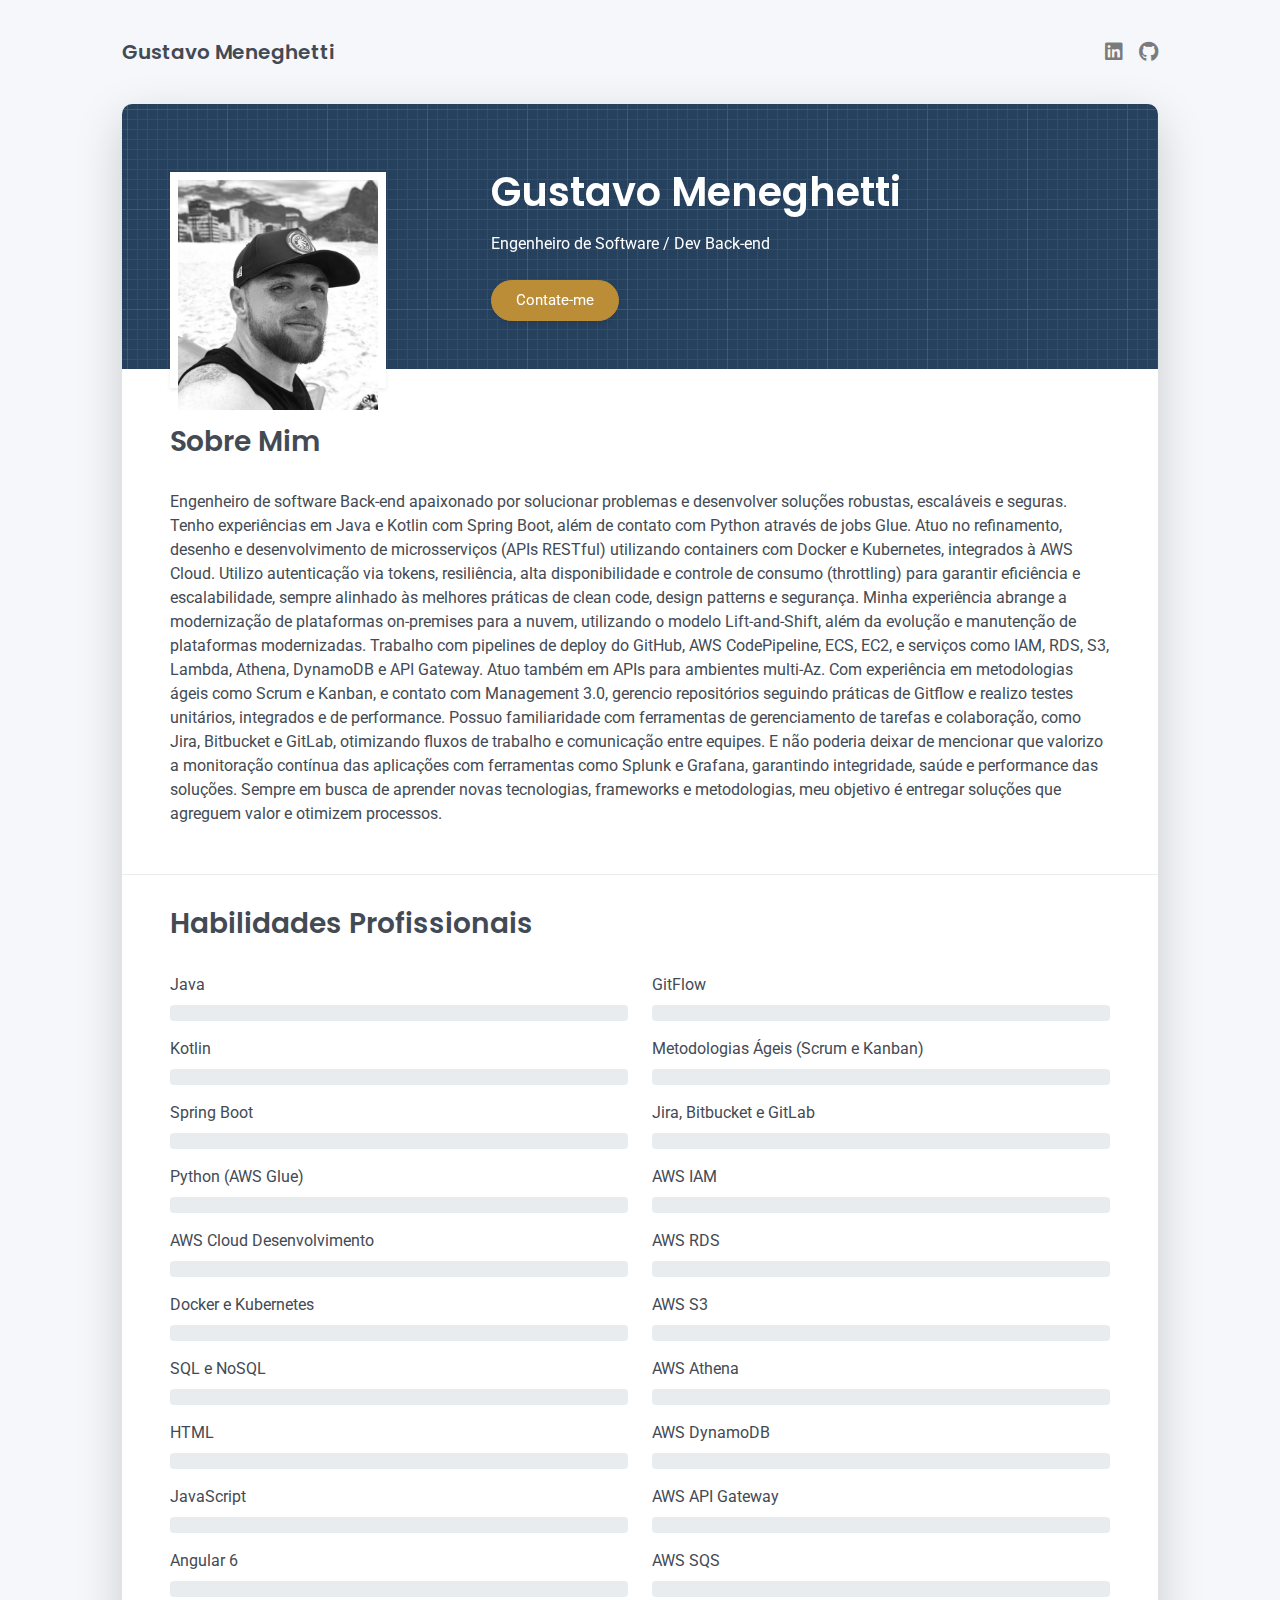
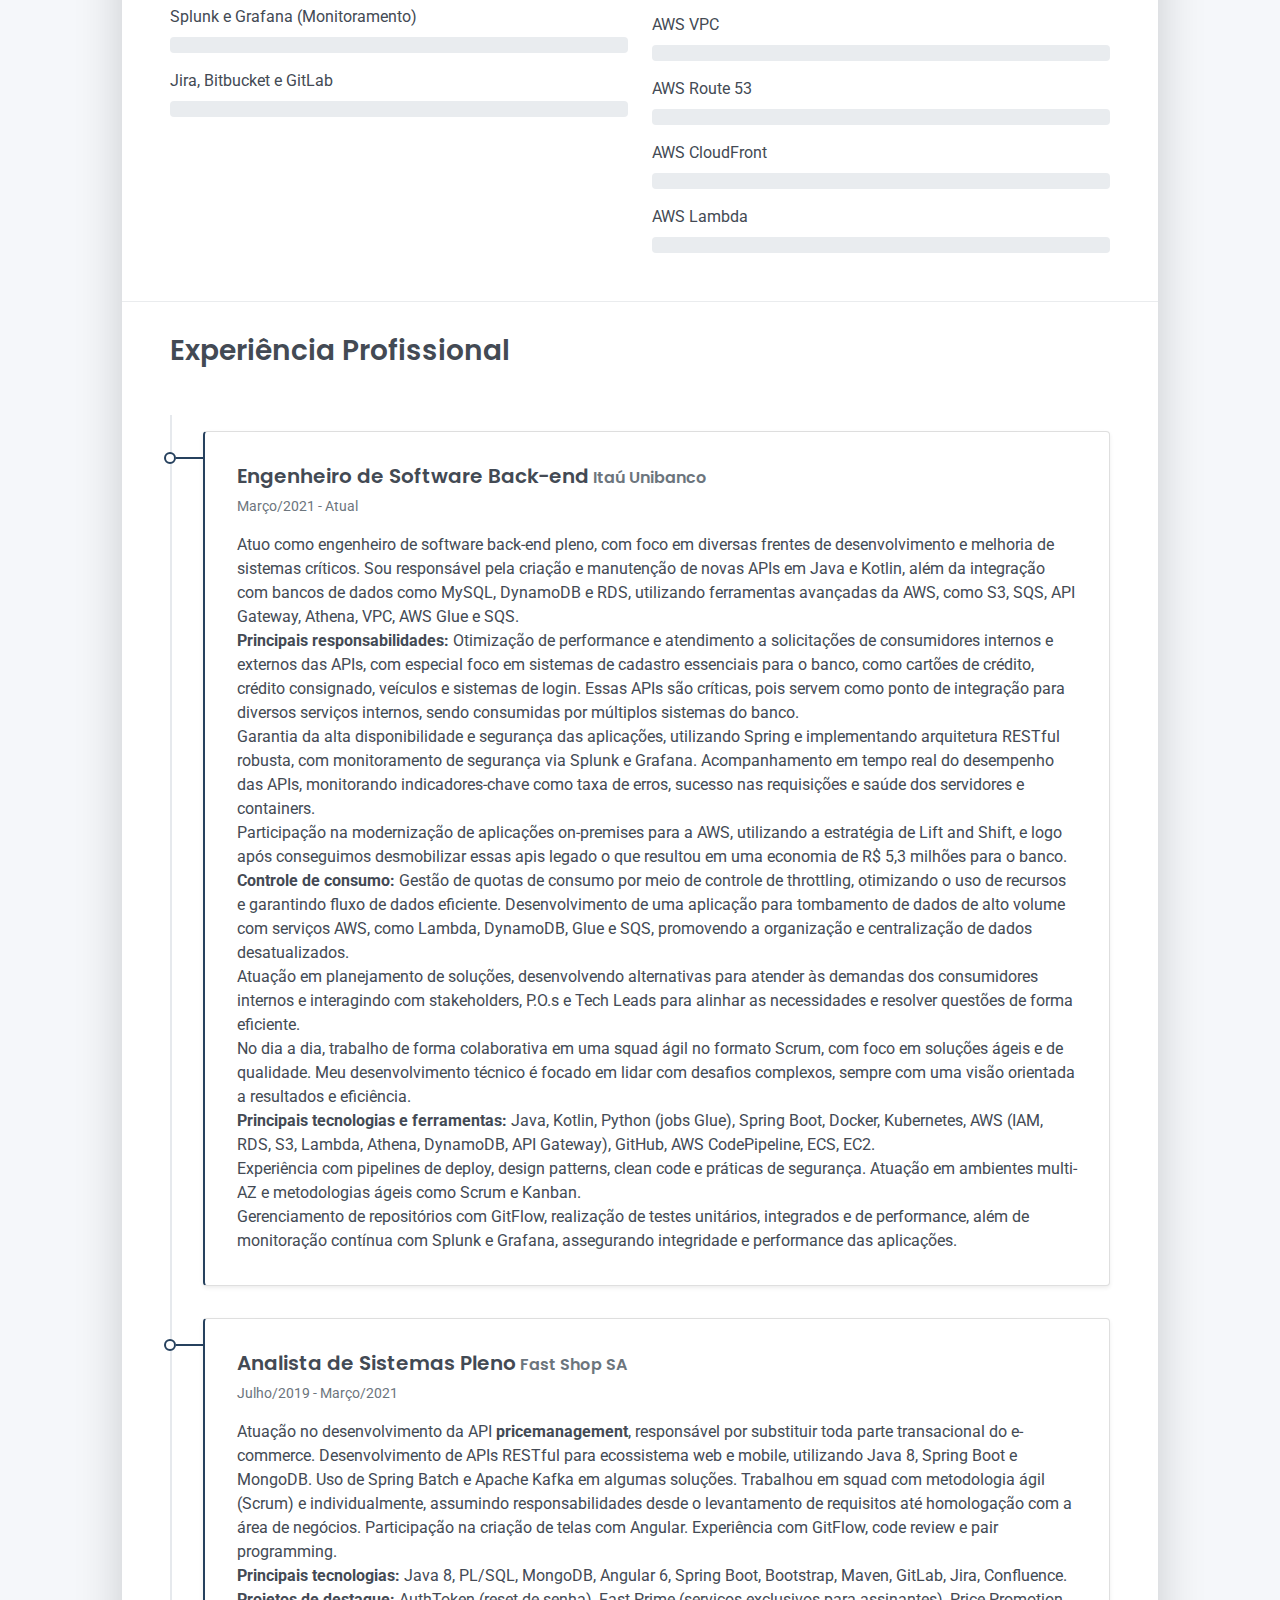
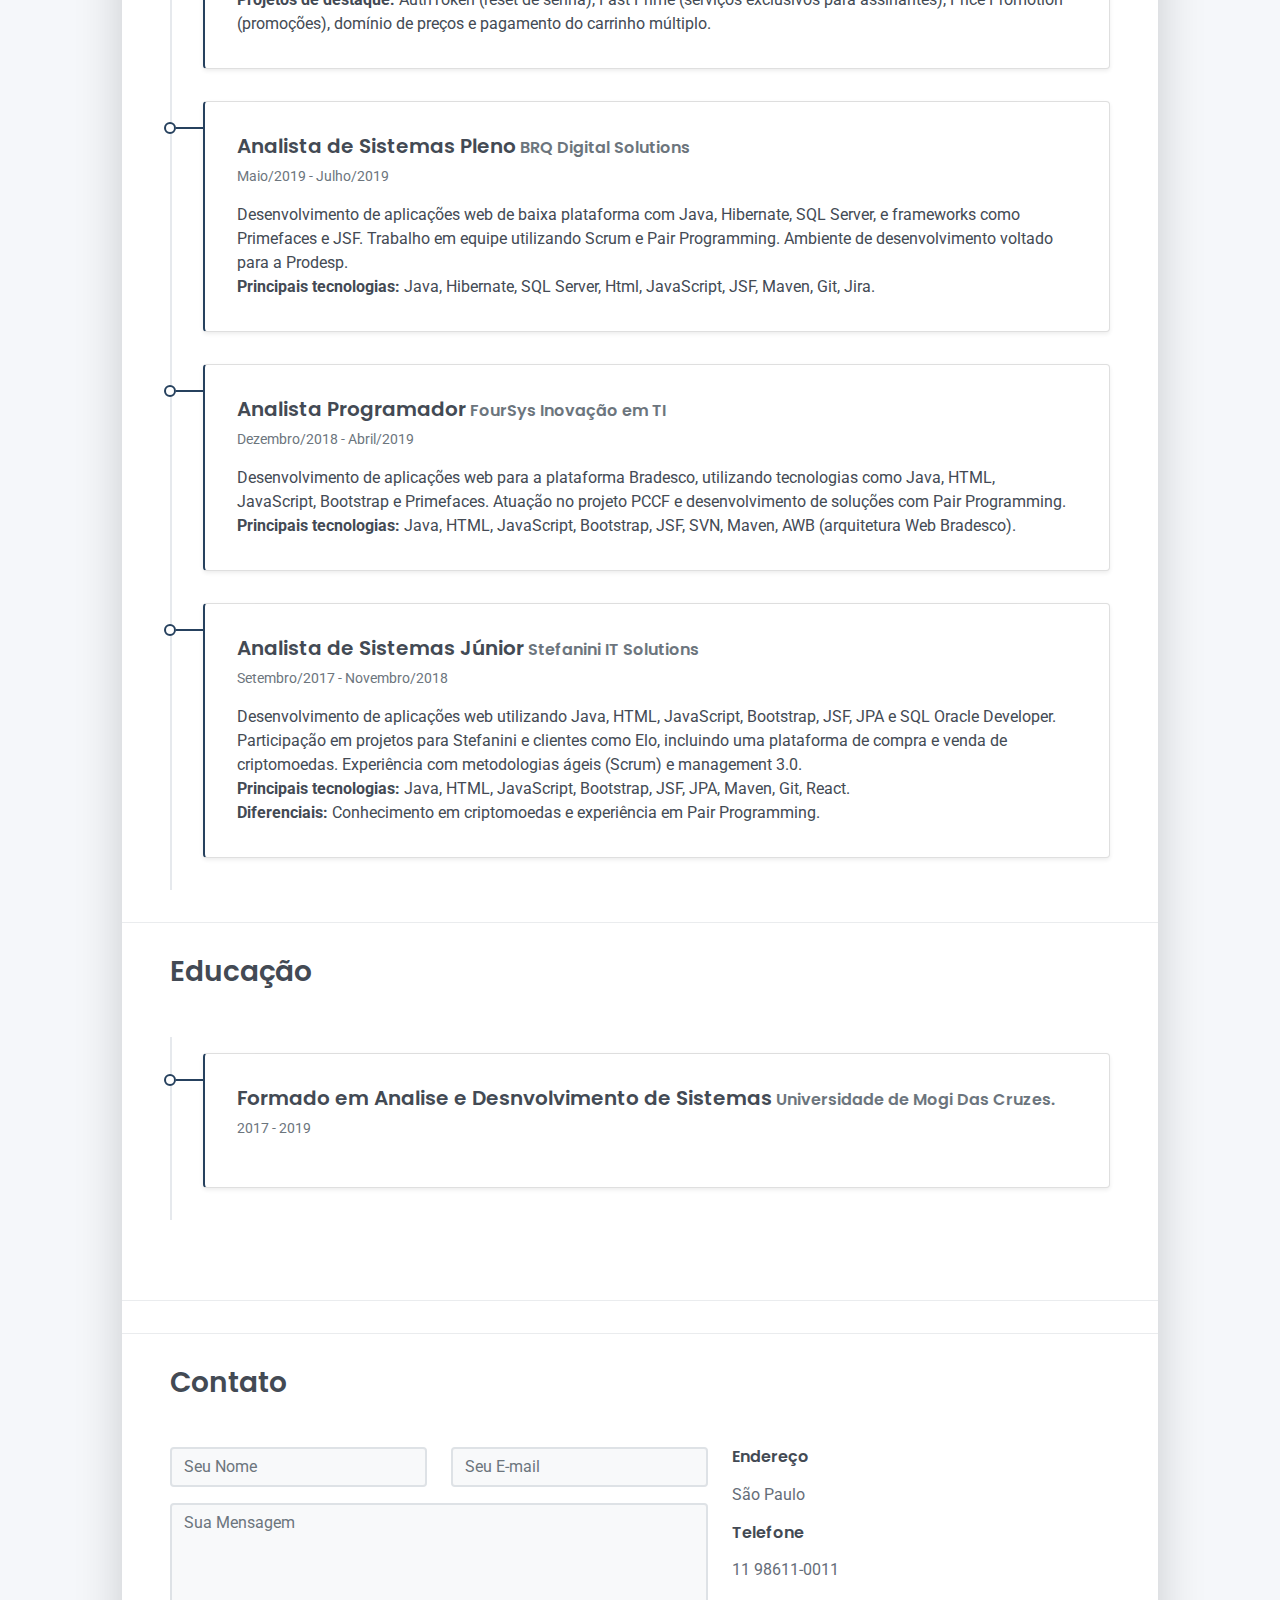
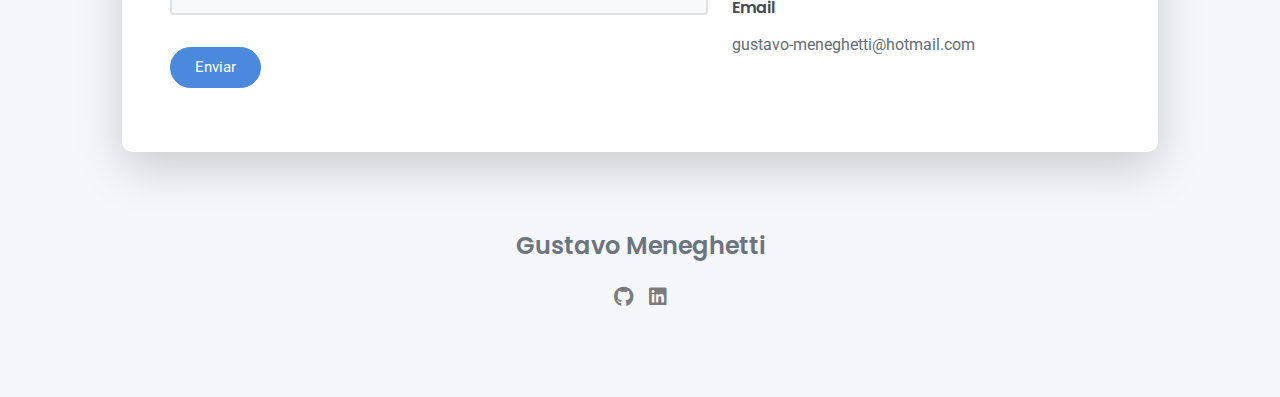
<file: index.html>
<!DOCTYPE html>
<html lang="pt-BR">
  <head>
    <meta charset="UTF-8">
    <meta http-equiv="X-UA-Compatible" content="IE=edge">
    <meta name="viewport" content="width=device-width, initial-scale=1">
    <title>Currículo Gustavo Meneghettei</title>
    <link rel="preconnect" href="https://fonts.gstatic.com" crossorigin="crossorigin"/>
    <link rel="preload" as="style" href="https://fonts.googleapis.com/css2?family=Poppins:wght@600&amp;family=Roboto:wght@300;400;500;700&amp;display=swap"/>
    <link rel="stylesheet" href="https://fonts.googleapis.com/css2?family=Poppins:wght@600&amp;family=Roboto:wght@300;400;500;700&amp;display=swap" media="print" onload="this.media='all'"/>
    <noscript>
      <link rel="stylesheet" href="https://fonts.googleapis.com/css2?family=Poppins:wght@600&amp;family=Roboto:wght@300;400;500;700&amp;display=swap"/>
    </noscript>
    <link href="css/font-awesome/css/all.min.css?ver=1.2.0" rel="stylesheet">
    <link href="css/bootstrap.min.css?ver=1.2.0" rel="stylesheet">
    <link href="css/aos.css?ver=1.2.0" rel="stylesheet">
    <link href="css/main.css?ver=1.2.0" rel="stylesheet">
    <noscript>
      <style type="text/css">
        [data-aos] {
            opacity: 1 !important;
            transform: translate(0) scale(1) !important;
        }
      </style>
    </noscript>
  </head>
  <body id="topo">
    <header class="d-print-none">
      <div class="container text-center text-lg-left">
        <div class="py-3 clearfix">
          <h1 class="site-title mb-0">Gustavo Meneghetti</h1>
          <div class="site-nav">
            <nav role="navigation">
              <ul class="nav justify-content-center">
                <li class="nav-item"><a class="nav-link" href="https://www.linkedin.com/in/gustavo-meneghetti-94146b95/" title="Linkedin"><i class="fab fa-linkedin"></i><span class="menu-title sr-only">Linkedin</span></a>
                </li>
                </li>
                </li>
                <li class="nav-item"><a class="nav-link" href="https://github.com/77136" title="Github"><i class="fab fa-github"></i><span class="menu-title sr-only">Github</span></a>
                </li>
              </ul>
            </nav>
          </div>
        </div>
      </div>
    </header>
    <div class="page-content">
      <div class="container">
        <div class="cover shadow-lg bg-white">
          <div class="cover-bg p-3 p-lg-4 text-white">
            <div class="row">
              <div class="col-lg-4 col-md-5">
                <div class="avatar hover-effect bg-white shadow-sm p-1"><img src="images/gustavo.jpg" width="200" height="230"/></div>
              </div>
              <div class="col-lg-8 col-md-7 text-center text-md-start">
                <h2 class="h1 mt-2" data-aos="fade-left" data-aos-delay="0">Gustavo Meneghetti</h2>
                <p data-aos="fade-left" data-aos-delay="100">Engenheiro de Software / Dev Back-end</p>
                <div class="d-print-none" data-aos="fade-left" data-aos-delay="200"><a class="btn btn-success shadow-sm mt-1" href="#contact">Contate-me</a></div>
              </div>
            </div>
          </div>
          <div class="about-section pt-4 px-3 px-lg-4 mt-1">
            <div class="row">
              <div class="col-md-12">
                <h2 class="h3 mb-3">Sobre Mim</h2>
                <p>Engenheiro de software Back-end apaixonado por solucionar problemas e desenvolver soluções robustas, escaláveis e seguras. Tenho experiências em Java e Kotlin com Spring Boot, além de contato com Python através de jobs Glue. Atuo no refinamento, desenho e desenvolvimento de microsserviços (APIs RESTful) utilizando containers com Docker e Kubernetes, integrados à AWS Cloud. Utilizo autenticação via tokens, resiliência, alta disponibilidade e controle de consumo (throttling) para garantir eficiência e escalabilidade, sempre alinhado às melhores práticas de clean code, design patterns e segurança.
                  
                  Minha experiência abrange a modernização de plataformas on-premises para a nuvem, utilizando o modelo Lift-and-Shift, além da evolução e manutenção de plataformas modernizadas. Trabalho com pipelines de deploy do GitHub, AWS CodePipeline, ECS, EC2, e serviços como IAM, RDS, S3, Lambda, Athena, DynamoDB e API Gateway. Atuo também em APIs para ambientes multi-Az. 
                  
                  Com experiência em metodologias ágeis como Scrum e Kanban, e contato com Management 3.0, gerencio repositórios seguindo práticas de Gitflow e realizo testes unitários, integrados e de performance. Possuo familiaridade com ferramentas de gerenciamento de tarefas e colaboração, como Jira, Bitbucket e GitLab, otimizando fluxos de trabalho e comunicação entre equipes.
                  
                  E não poderia deixar de mencionar que valorizo a monitoração contínua das aplicações com ferramentas como Splunk e Grafana, garantindo integridade, saúde e performance das soluções. Sempre em busca de aprender novas tecnologias, frameworks e metodologias, meu objetivo é entregar soluções que agreguem valor e otimizem processos.</p>
              </div>
              
            </div>
          </div>
          <hr class="d-print-none"/>
          <div class="skills-section px-3 px-lg-4">
            <h2 class="h3 mb-3">Habilidades Profissionais</h2>
            <div class="row">
                <div class="col-md-6">
                    <div class="mb-2"><span>Java</span>
                        <div class="progress my-1">
                            <div class="progress-bar bg-primary" role="progressbar" data-aos="zoom-in-right" data-aos-delay="100" data-aos-anchor=".skills-section" style="width: 75%" aria-valuenow="90" aria-valuemin="0" aria-valuemax="100"></div>
                        </div>
                    </div>
                    <div class="mb-2"><span>Kotlin</span>
                        <div class="progress my-1">
                            <div class="progress-bar bg-primary" role="progressbar" data-aos="zoom-in-right" data-aos-delay="200" data-aos-anchor=".skills-section" style="width: 55%" aria-valuenow="85" aria-valuemin="0" aria-valuemax="100"></div>
                        </div>
                    </div>
                    <div class="mb-2"><span>Spring Boot</span>
                        <div class="progress my-1">
                            <div class="progress-bar bg-primary" role="progressbar" data-aos="zoom-in-right" data-aos-delay="300" data-aos-anchor=".skills-section" style="width: 65%" aria-valuenow="85" aria-valuemin="0" aria-valuemax="100"></div>
                        </div>
                    </div>
                    <div class="mb-2"><span>Python (AWS Glue)</span>
                        <div class="progress my-1">
                            <div class="progress-bar bg-primary" role="progressbar" data-aos="zoom-in-right" data-aos-delay="400" data-aos-anchor=".skills-section" style="width: 70%" aria-valuenow="70" aria-valuemin="0" aria-valuemax="100"></div>
                        </div>
                    </div>
                    <div class="mb-2"><span>AWS Cloud Desenvolvimento</span>
                        <div class="progress my-1">
                            <div class="progress-bar bg-primary" role="progressbar" data-aos="zoom-in-right" data-aos-delay="500" data-aos-anchor=".skills-section" style="width: 55%" aria-valuenow="85" aria-valuemin="0" aria-valuemax="100"></div>
                        </div>
                    </div>
                    <div class="mb-2"><span>Docker e Kubernetes</span>
                        <div class="progress my-1">
                            <div class="progress-bar bg-primary" role="progressbar" data-aos="zoom-in-right" data-aos-delay="600" data-aos-anchor=".skills-section" style="width: 60%" aria-valuenow="80" aria-valuemin="0" aria-valuemax="100"></div>
                        </div>
                    </div>
                    <div class="mb-2"><span>SQL e NoSQL</span>
                        <div class="progress my-1">
                            <div class="progress-bar bg-primary" role="progressbar" data-aos="zoom-in-right" data-aos-delay="700" data-aos-anchor=".skills-section" style="width: 75%" aria-valuenow="75" aria-valuemin="0" aria-valuemax="100"></div>
                        </div>
                    </div>
                    <div class="mb-2"><span>HTML</span>
                      <div class="progress my-1">
                          <div class="progress-bar bg-primary" role="progressbar" data-aos="zoom-in-right" data-aos-delay="700" data-aos-anchor=".skills-section" style="width: 80%" aria-valuenow="80" aria-valuemin="0" aria-valuemax="100"></div>
                      </div>
                  </div>
                  <div class="mb-2"><span>JavaScript</span>
                      <div class="progress my-1">
                          <div class="progress-bar bg-primary" role="progressbar" data-aos="zoom-in-right" data-aos-delay="800" data-aos-anchor=".skills-section" style="width: 75%" aria-valuenow="75" aria-valuemin="0" aria-valuemax="100"></div>
                      </div>
                  </div>
                  <div class="mb-2"><span>Angular 6</span>
                    <div class="progress my-1">
                        <div class="progress-bar bg-primary" role="progressbar" data-aos="zoom-in-right" data-aos-delay="900" data-aos-anchor=".skills-section" style="width: 70%" aria-valuenow="70" aria-valuemin="0" aria-valuemax="100"></div>
                    </div>
                    <div class="mb-2"><span>Splunk e Grafana (Monitoramento)</span>
                      <div class="progress my-1">
                          <div class="progress-bar bg-primary" role="progressbar" data-aos="zoom-in-right" data-aos-delay="900" data-aos-anchor=".skills-section" style="width: 70%" aria-valuenow="80" aria-valuemin="0" aria-valuemax="100"></div>
                      </div>
                  </div>
                  <div class="mb-2"><span>Jira, Bitbucket e GitLab</span>
                    <div class="progress my-1">
                        <div class="progress-bar bg-primary" role="progressbar" data-aos="zoom-in-right" data-aos-delay="1100" data-aos-anchor=".skills-section" style="width: 85%" aria-valuenow="85" aria-valuemin="0" aria-valuemax="100"></div>
                    </div>
                </div>
                </div>
                </div>
                <div class="col-md-6">
                    <div class="mb-2"><span>GitFlow</span>
                        <div class="progress my-1">
                            <div class="progress-bar bg-primary" role="progressbar" data-aos="zoom-in-right" data-aos-delay="800" data-aos-anchor=".skills-section" style="width: 80%" aria-valuenow="80" aria-valuemin="0" aria-valuemax="100"></div>
                        </div>
                    </div>
                    
                    <div class="mb-2"><span>Metodologias Ágeis (Scrum e Kanban)</span>
                        <div class="progress my-1">
                            <div class="progress-bar bg-primary" role="progressbar" data-aos="zoom-in-right" data-aos-delay="1000" data-aos-anchor=".skills-section" style="width: 85%" aria-valuenow="85" aria-valuemin="0" aria-valuemax="100"></div>
                        </div>
                    </div>
                    <div class="mb-2"><span>Jira, Bitbucket e GitLab</span>
                        <div class="progress my-1">
                            <div class="progress-bar bg-primary" role="progressbar" data-aos="zoom-in-right" data-aos-delay="1100" data-aos-anchor=".skills-section" style="width: 85%" aria-valuenow="85" aria-valuemin="0" aria-valuemax="100"></div>
                        </div>
                    </div>
                    <div class="mb-2"><span>AWS IAM</span>
                        <div class="progress my-1">
                            <div class="progress-bar bg-success" role="progressbar" data-aos="zoom-in-right" data-aos-delay="1200" data-aos-anchor=".skills-section" style="width: 50%" aria-valuenow="80" aria-valuemin="0" aria-valuemax="100"></div>
                        </div>
                    </div>
                    <div class="mb-2"><span>AWS RDS</span>
                        <div class="progress my-1">
                            <div class="progress-bar bg-success" role="progressbar" data-aos="zoom-in-right" data-aos-delay="1300" data-aos-anchor=".skills-section" style="width: 45%" aria-valuenow="85" aria-valuemin="0" aria-valuemax="100"></div>
                        </div>
                    </div>
                    <div class="mb-2"><span>AWS S3</span>
                        <div class="progress my-1">
                            <div class="progress-bar bg-success" role="progressbar" data-aos="zoom-in-right" data-aos-delay="1400" data-aos-anchor=".skills-section" style="width: 75%" aria-valuenow="90" aria-valuemin="0" aria-valuemax="100"></div>
                        </div>
                    </div>
                    <div class="mb-2"><span>AWS Athena</span>
                        <div class="progress my-1">
                            <div class="progress-bar bg-success" role="progressbar" data-aos="zoom-in-right" data-aos-delay="1500" data-aos-anchor=".skills-section" style="width: 75%" aria-valuenow="75" aria-valuemin="0" aria-valuemax="100"></div>
                        </div>
                    </div>
                    <div class="mb-2"><span>AWS DynamoDB</span>
                        <div class="progress my-1">
                            <div class="progress-bar bg-success" role="progressbar" data-aos="zoom-in-right" data-aos-delay="1600" data-aos-anchor=".skills-section" style="width: 80%" aria-valuenow="80" aria-valuemin="0" aria-valuemax="100"></div>
                        </div>
                    </div>
                    <div class="mb-2"><span>AWS API Gateway</span>
                        <div class="progress my-1">
                            <div class="progress-bar bg-success" role="progressbar" data-aos="zoom-in-right" data-aos-delay="1700" data-aos-anchor=".skills-section" style="width: 55%" aria-valuenow="85" aria-valuemin="0" aria-valuemax="100"></div>
                        </div>
                    </div>
                    <div class="mb-2"><span>AWS SQS</span>
                      <div class="progress my-1">
                          <div class="progress-bar bg-success" role="progressbar" data-aos="zoom-in-right" data-aos-delay="1000" data-aos-anchor=".skills-section" style="width: 60%" aria-valuenow="60" aria-valuemin="0" aria-valuemax="100"></div>
                      </div>
                  </div>
                  <div class="mb-2"><span>AWS VPC</span>
                      <div class="progress my-1">
                          <div class="progress-bar bg-success" role="progressbar" data-aos="zoom-in-right" data-aos-delay="1100" data-aos-anchor=".skills-section" style="width: 50%" aria-valuenow="50" aria-valuemin="0" aria-valuemax="100"></div>
                      </div>
                  </div>
                  <div class="mb-2"><span>AWS Route 53</span>
                      <div class="progress my-1">
                          <div class="progress-bar bg-success" role="progressbar" data-aos="zoom-in-right" data-aos-delay="1200" data-aos-anchor=".skills-section" style="width: 65%" aria-valuenow="65" aria-valuemin="0" aria-valuemax="100"></div>
                      </div>
                  </div>
                  <div class="mb-2"><span>AWS CloudFront</span>
                      <div class="progress my-1">
                          <div class="progress-bar bg-success" role="progressbar" data-aos="zoom-in-right" data-aos-delay="1300" data-aos-anchor=".skills-section" style="width: 60%" aria-valuenow="60" aria-valuemin="0" aria-valuemax="100"></div>
                      </div>
                  </div>
				  <div class="mb-2"><span>AWS Lambda</span>
					<div class="progress my-1">
						<div class="progress-bar bg-success" role="progressbar" data-aos="zoom-in-right" data-aos-delay="1300" data-aos-anchor=".skills-section" style="width: 60%" aria-valuenow="60" aria-valuemin="0" aria-valuemax="100"></div>
					</div>
				</div>
                </div>
            </div>
        </div>
        
          <hr class="d-print-none"/>
          <div class="work-experience-section px-3 px-lg-4"> 
            <h2 class="h3 mb-4">Experiência Profissional</h2>
            <div class="timeline">
              <div class="timeline-card timeline-card-primary card shadow-sm">
                <div class="card-body">
                    <div class="h5 mb-1">Engenheiro de Software Back-end<span class="text-muted h6"> Itaú Unibanco</span></div>
                    <div class="text-muted text-small mb-2">Março/2021 - Atual</div>
                    <div>
                        Atuo como engenheiro de software back-end pleno, com foco em diversas frentes de desenvolvimento e melhoria de sistemas críticos. Sou responsável pela criação e manutenção de novas APIs em Java e Kotlin, além da integração com bancos de dados como MySQL, DynamoDB e RDS, utilizando ferramentas avançadas da AWS, como S3, SQS, API Gateway, Athena, VPC, AWS Glue e SQS.
                        <br><b>Principais responsabilidades:</b> Otimização de performance e atendimento a solicitações de consumidores internos e externos das APIs, com especial foco em sistemas de cadastro essenciais para o banco, como cartões de crédito, crédito consignado, veículos e sistemas de login. Essas APIs são críticas, pois servem como ponto de integração para diversos serviços internos, sendo consumidas por múltiplos sistemas do banco.
                        <br>Garantia da alta disponibilidade e segurança das aplicações, utilizando Spring e implementando arquitetura RESTful robusta, com monitoramento de segurança via Splunk e Grafana. Acompanhamento em tempo real do desempenho das APIs, monitorando indicadores-chave como taxa de erros, sucesso nas requisições e saúde dos servidores e containers.
                        <br>Participação na modernização de aplicações on-premises para a AWS, utilizando a estratégia de Lift and Shift, e logo após conseguimos desmobilizar essas apis legado o que resultou em uma economia de R$ 5,3 milhões para o banco.
                        <br><b>Controle de consumo:</b> Gestão de quotas de consumo por meio de controle de throttling, otimizando o uso de recursos e garantindo fluxo de dados eficiente. Desenvolvimento de uma aplicação para tombamento de dados de alto volume com serviços AWS, como Lambda, DynamoDB, Glue e SQS, promovendo a organização e centralização de dados desatualizados.
                        <br>Atuação em planejamento de soluções, desenvolvendo alternativas para atender às demandas dos consumidores internos e interagindo com stakeholders, P.O.s e Tech Leads para alinhar as necessidades e resolver questões de forma eficiente.
                        <br>No dia a dia, trabalho de forma colaborativa em uma squad ágil no formato Scrum, com foco em soluções ágeis e de qualidade. Meu desenvolvimento técnico é focado em lidar com desafios complexos, sempre com uma visão orientada a resultados e eficiência.
                        <br><b>Principais tecnologias e ferramentas:</b> Java, Kotlin, Python (jobs Glue), Spring Boot, Docker, Kubernetes, AWS (IAM, RDS, S3, Lambda, Athena, DynamoDB, API Gateway), GitHub, AWS CodePipeline, ECS, EC2.
                        <br>Experiência com pipelines de deploy, design patterns, clean code e práticas de segurança. Atuação em ambientes multi-AZ e metodologias ágeis como Scrum e Kanban. 
                        <br>Gerenciamento de repositórios com GitFlow, realização de testes unitários, integrados e de performance, além de monitoração contínua com Splunk e Grafana, assegurando integridade e performance das aplicações.
                    </div>
                </div>
            </div>
            
            
                <div class="timeline-card timeline-card-primary card shadow-sm">
                    <div class="card-body">
                        <div class="h5 mb-1">Analista de Sistemas Pleno<span class="text-muted h6"> Fast Shop SA</span></div>
                        <div class="text-muted text-small mb-2">Julho/2019 - Março/2021</div>
                        <div>
                            Atuação no desenvolvimento da API <b>pricemanagement</b>, responsável por substituir toda parte transacional do e-commerce. Desenvolvimento de APIs RESTful para ecossistema web e mobile, utilizando Java 8, Spring Boot e MongoDB. Uso de Spring Batch e Apache Kafka em algumas soluções. Trabalhou em squad com metodologia ágil (Scrum) e individualmente, assumindo responsabilidades desde o levantamento de requisitos até homologação com a área de negócios. Participação na criação de telas com Angular. Experiência com GitFlow, code review e pair programming.
                            <br><b>Principais tecnologias:</b> Java 8, PL/SQL, MongoDB, Angular 6, Spring Boot, Bootstrap, Maven, GitLab, Jira, Confluence.
                            <br><b>Projetos de destaque:</b> AuthToken (reset de senha), Fast Prime (serviços exclusivos para assinantes), Price Promotion (promoções), domínio de preços e pagamento do carrinho múltiplo.
                        </div>
                    </div>
                </div>
                <div class="timeline-card timeline-card-primary card shadow-sm">
                    <div class="card-body">
                        <div class="h5 mb-1">Analista de Sistemas Pleno<span class="text-muted h6"> BRQ Digital Solutions</span></div>
                        <div class="text-muted text-small mb-2">Maio/2019 - Julho/2019</div>
                        <div>
                            Desenvolvimento de aplicações web de baixa plataforma com Java, Hibernate, SQL Server, e frameworks como Primefaces e JSF. Trabalho em equipe utilizando Scrum e Pair Programming. Ambiente de desenvolvimento voltado para a Prodesp.
                            <br><b>Principais tecnologias:</b> Java, Hibernate, SQL Server, Html, JavaScript, JSF, Maven, Git, Jira.
                        </div>
                    </div>
                </div>
                <div class="timeline-card timeline-card-primary card shadow-sm">
                    <div class="card-body">
                        <div class="h5 mb-1">Analista Programador<span class="text-muted h6"> FourSys Inovação em TI</span></div>
                        <div class="text-muted text-small mb-2">Dezembro/2018 - Abril/2019</div>
                        <div>
                            Desenvolvimento de aplicações web para a plataforma Bradesco, utilizando tecnologias como Java, HTML, JavaScript, Bootstrap e Primefaces. Atuação no projeto PCCF e desenvolvimento de soluções com Pair Programming.
                            <br><b>Principais tecnologias:</b> Java, HTML, JavaScript, Bootstrap, JSF, SVN, Maven, AWB (arquitetura Web Bradesco).
                        </div>
                    </div>
                </div>
                <div class="timeline-card timeline-card-primary card shadow-sm">
                    <div class="card-body">
                        <div class="h5 mb-1">Analista de Sistemas Júnior<span class="text-muted h6"> Stefanini IT Solutions</span></div>
                        <div class="text-muted text-small mb-2">Setembro/2017 - Novembro/2018</div>
                        <div>
                            Desenvolvimento de aplicações web utilizando Java, HTML, JavaScript, Bootstrap, JSF, JPA e SQL Oracle Developer. Participação em projetos para Stefanini e clientes como Elo, incluindo uma plataforma de compra e venda de criptomoedas. Experiência com metodologias ágeis (Scrum) e management 3.0.
                            <br><b>Principais tecnologias:</b> Java, HTML, JavaScript, Bootstrap, JSF, JPA, Maven, Git, React.
                            <br><b>Diferenciais:</b> Conhecimento em criptomoedas e experiência em Pair Programming.
                        </div>
                    </div>
                </div>
            </div>
        </div>
        
          <hr class="d-print-none"/>
          <div class="page-break"></div>
          <div class="education-section px-3 px-lg-4 pb-4">
            <h2 class="h3 mb-4">Educação</h2>
            <div class="timeline">
              <div class="timeline-card timeline-card-success card shadow-sm">
                <div class="card-body">
                  <div class="h5 mb-1">Formado em Analise e Desnvolvimento de Sistemas<span class="text-muted h6">  Universidade de Mogi Das Cruzes.</span></div>
                  <div class="text-muted text-small mb-2">2017 - 2019</div>
                  <div></div>
                </div>
              </div>
            </div>
          </div>
          <hr class="d-print-none"/>
          <div class="page-break"></div>
         
          <hr class="d-print-none"/>
          <div class="contant-section px-3 px-lg-4 pb-4" id="contact">
            <h2 class="h3 text mb-3">Contato</h2>
            <div class="row">
              <div class="col-md-7 d-print-none">
                <div class="my-2"><form action="https://formspree.io/f/xeoqzrpb"
            method="POST">
          <div class="row">
            <div class="col-6">
              <input class="form-control" type="text" id="name" name="name" placeholder="Seu Nome" required>
            </div>
            <div class="col-6">
              <input class="form-control" type="email" id="email" name="_replyto" placeholder="Seu E-mail" required>
            </div>
          </div>
          <div class="form-group my-2">
            <textarea class="form-control" style="resize: none;" id="message" name="message" rows="4"  placeholder="Sua Mensagem" required></textarea>
          </div>
          <button class="btn btn-primary mt-2" type="submit">Enviar</button>
        </form>
                </div>
              </div>
              <div class="col">
                <div class="mt-2">
                  <h3 class="h6">Endereço</h3>
                  <div class="pb-2 text-secondary">São Paulo</div>
                  <h3 class="h6">Telefone</h3>
                  <div class="pb-2 text-secondary">11 98611-0011</div>
                  <h3 class="h6">Email</h3>
                  <div class="pb-2 text-secondary">gustavo-meneghetti@hotmail.com</div>
                </div>
              </div>
              <div class="col d-none d-print-block">
                <div class="mt-2">
                  <div>
                    <div class="mb-2">
                      <div class="text-dark"><i class="fab fa-twitter mr-1"></i><span>https://twitter.com/templateflip</span>
                      </div>
                    </div>
                    <div class="mb-2">
                      <div class="text-dark"><i class="fab fa-facebook mr-1"></i><span>https://www.facebook.com/templateflip</span>
                      </div>
                    </div>
                    <div class="mb-2">
                      <div class="text-dark"><i class="fab fa-instagram mr-1"></i><span>https://www.instagram.com/templateflip</span>
                      </div>
                    </div>
                    <div class="mb-2">
                      <div class="text-dark"><i class="fab fa-github mr-1"></i><span>https://github.com/templateflip</span>
                      </div>
                    </div>
                  </div>
                </div>
              </div>
            </div>
          </div>
        </div></div>
      </div>
      <footer class="pt-4 pb-4 text-muted text-center d-print-none">
        <div class="container">
          <div class="my-3">
            <div class="h4">Gustavo Meneghetti</div>
            <div class="footer-nav">
              <nav role="navigation">
                <ul class="nav justify-content-center">
                  <li class="nav-item"><a class="nav-link" href="https://github.com/77136" title="Github"><i class="fab fa-github"></i><span class="menu-title sr-only">Github</span></a>
                  </li>
                  <li class="nav-item"><a class="nav-link" href="https://www.linkedin.com/in/gustavo-meneghetti-94146b95/" title="Linkedin"><i class="fab fa-linkedin"></i><span class="menu-title sr-only">Linkedin</span></a>
                  </li>
                </ul>
              </nav>
            </div>
          </div>
        </div>
      </footer>
      <script src="scripts/bootstrap.bundle.min.js?ver=1.2.0"></script>
      <script src="scripts/aos.js?ver=1.2.0"></script>
      <script src="scripts/main.js?ver=1.2.0"></script>
    </body>
</html>
</file>
<file: css/main.css>
/* Buttons */
/* Inputs */
/* Timeline custom component */
.timeline {
  border-left: 2px solid #E6E9ED;
  padding: 1rem 0; }

.timeline-card {
  position: relative;
  margin-left: 31px;
  border-left: 2px solid;
  margin-bottom: 2rem; }

.timeline-card:last-child {
  margin-bottom: 1rem; }

.timeline-card:before {
  content: '';
  display: inline-block;
  position: absolute;
  background-color: #fff;
  border-radius: 10px;
  width: 12px;
  height: 12px;
  top: 20px;
  left: -41px;
  border: 2px solid;
  z-index: 2; }

.timeline-card:after {
  content: '';
  display: inline-block;
  position: absolute;
  background-color: currentColor;
  width: 29px;
  height: 2px;
  top: 25px;
  left: -29px;
  z-index: 1; }

.timeline-card-primary {
  border-left-color: #26415E; }

.timeline-card-primary:before {
  border-color: #26415E; }

.timeline-card-primary:after {
  background-color: #26415E; }

.timeline-card-success {
  border-left-color: #26415E; }

.timeline-card-success:before {
  border-color: #26415E; }

.timeline-card-success:after {
  background-color: #26415E; }

html {
  scroll-behavior: smooth; }

.site-title {
  font-size: 1.25rem;
  line-height: 2.5rem; }

.nav-link {
  padding: 0;
  font-size: 1.25rem;
  line-height: 2.5rem;
  color: rgba(0, 0, 0, 0.5); }

.nav-link:hover,
.nav-link:focus,
.active .nav-link {
  color: rgba(0, 0, 0, 0.8); }

.nav-item + .nav-item {
  margin-left: 1rem; }

.cover {
  border-radius: 10px; }

.cover-bg {
  background-color: #26415E;
  background-image: url("data:image/svg+xml,%3Csvg xmlns='http://www.w3.org/2000/svg' width='100' height='100' viewBox='0 0 100 100'%3E%3Cg fill-rule='evenodd'%3E%3Cg fill='%23ffffff' fill-opacity='0.12'%3E%3Cpath opacity='.5' d='M96 [base64] 0v-9h-9v9h9zm-10 0v-9h-9v9h9zm-10 0v-9h-9v9h9zm-10 0v-9h-9v9h9zm-10 0v-9h-9v9h9zm-10 0v-9h-9v9h9zm-10 0v-9h-9v9h9zm-10 0v-9h-9v9h9zm-9-10h9v-9h-9v9zm10 0h9v-9h-9v9zm10 0h9v-9h-9v9zm10 0h9v-9h-9v9zm10 0h9v-9h-9v9zm10 0h9v-9h-9v9zm10 0h9v-9h-9v9zm10 0h9v-9h-9v9zm9-10v-9h-9v9h9zm-10 0v-9h-9v9h9zm-10 0v-9h-9v9h9zm-10 0v-9h-9v9h9zm-10 0v-9h-9v9h9zm-10 0v-9h-9v9h9zm-10 0v-9h-9v9h9zm-10 0v-9h-9v9h9zm-9-10h9v-9h-9v9zm10 0h9v-9h-9v9zm10 0h9v-9h-9v9zm10 0h9v-9h-9v9zm10 0h9v-9h-9v9zm10 0h9v-9h-9v9zm10 0h9v-9h-9v9zm10 0h9v-9h-9v9zm9-10v-9h-9v9h9zm-10 0v-9h-9v9h9zm-10 0v-9h-9v9h9zm-10 0v-9h-9v9h9zm-10 0v-9h-9v9h9zm-10 0v-9h-9v9h9zm-10 0v-9h-9v9h9zm-10 0v-9h-9v9h9zm-9-10h9v-9h-9v9zm10 0h9v-9h-9v9zm10 0h9v-9h-9v9zm10 0h9v-9h-9v9zm10 0h9v-9h-9v9zm10 0h9v-9h-9v9zm10 0h9v-9h-9v9zm10 0h9v-9h-9v9zm9-10v-9h-9v9h9zm-10 0v-9h-9v9h9zm-10 0v-9h-9v9h9zm-10 0v-9h-9v9h9zm-10 0v-9h-9v9h9zm-10 0v-9h-9v9h9zm-10 0v-9h-9v9h9zm-10 0v-9h-9v9h9zm-9-10h9v-9h-9v9zm10 0h9v-9h-9v9zm10 0h9v-9h-9v9zm10 0h9v-9h-9v9zm10 0h9v-9h-9v9zm10 0h9v-9h-9v9zm10 0h9v-9h-9v9zm10 0h9v-9h-9v9z'/%3E%3Cpath d='M6 5V0H5v5H0v1h5v94h1V6h94V5H6z'/%3E%3C/g%3E%3C/g%3E%3C/svg%3E");
  border-radius: 10px 10px 0 0; }

.avatar {
  max-width: 216px;
  max-height: 216px;
  margin-top: 20px;
  text-align: center;
  margin-left: auto;
  margin-right: auto; }

.avatar img {
  /* Safari 6.0 - 9.0 */
  filter: grayscale(0%); }

footer a:not(.nav-link) {
  color: inherit;
  border-bottom: 1px dashed;
  text-decoration: none;
  cursor: pointer; }

@media (min-width: 48em) {
  .site-title {
    float: left; }
  .site-nav {
    float: right; }
  .avatar {
    margin-bottom: -80px;
    margin-left: 0; } }

@media print {
  body {
    background-color: #fff; }
  .container {
    width: auto;
    max-width: 100%;
    padding: 0; }
  .cover, .cover-bg {
    border-radius: 0; }
  .cover.shadow-lg {
    box-shadow: none !important; }
  .cover-bg {
    padding: 5rem !important;
    padding-bottom: 10px !important; }
  .avatar {
    margin-top: -10px; }
  .about-section {
    padding: 6.5rem 5rem 2rem !important; }
  .skills-section,
  .work-experience-section,
  .education-section,
  .contant-section {
    padding: 1.5rem 5rem 2rem !important; }
  .page-break {
    padding-top: 5rem;
    page-break-before: always; } }
</file>
